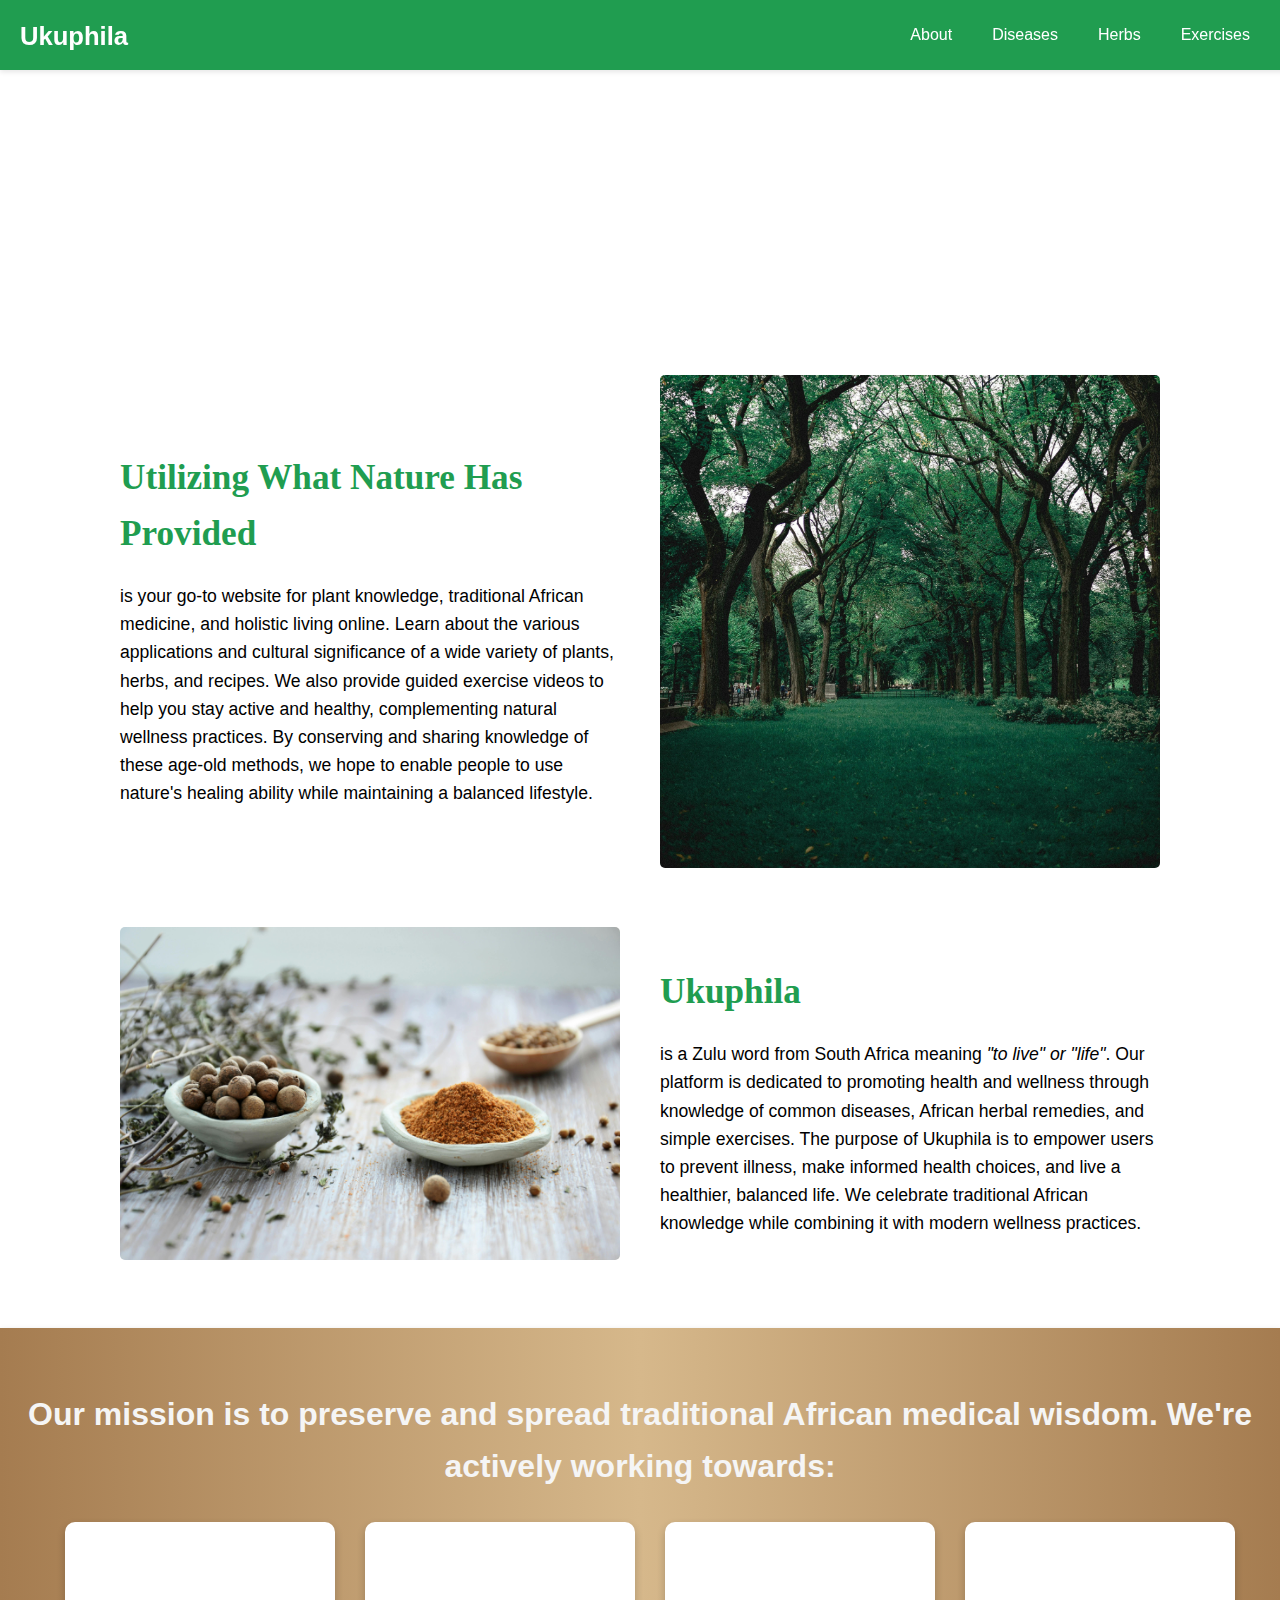
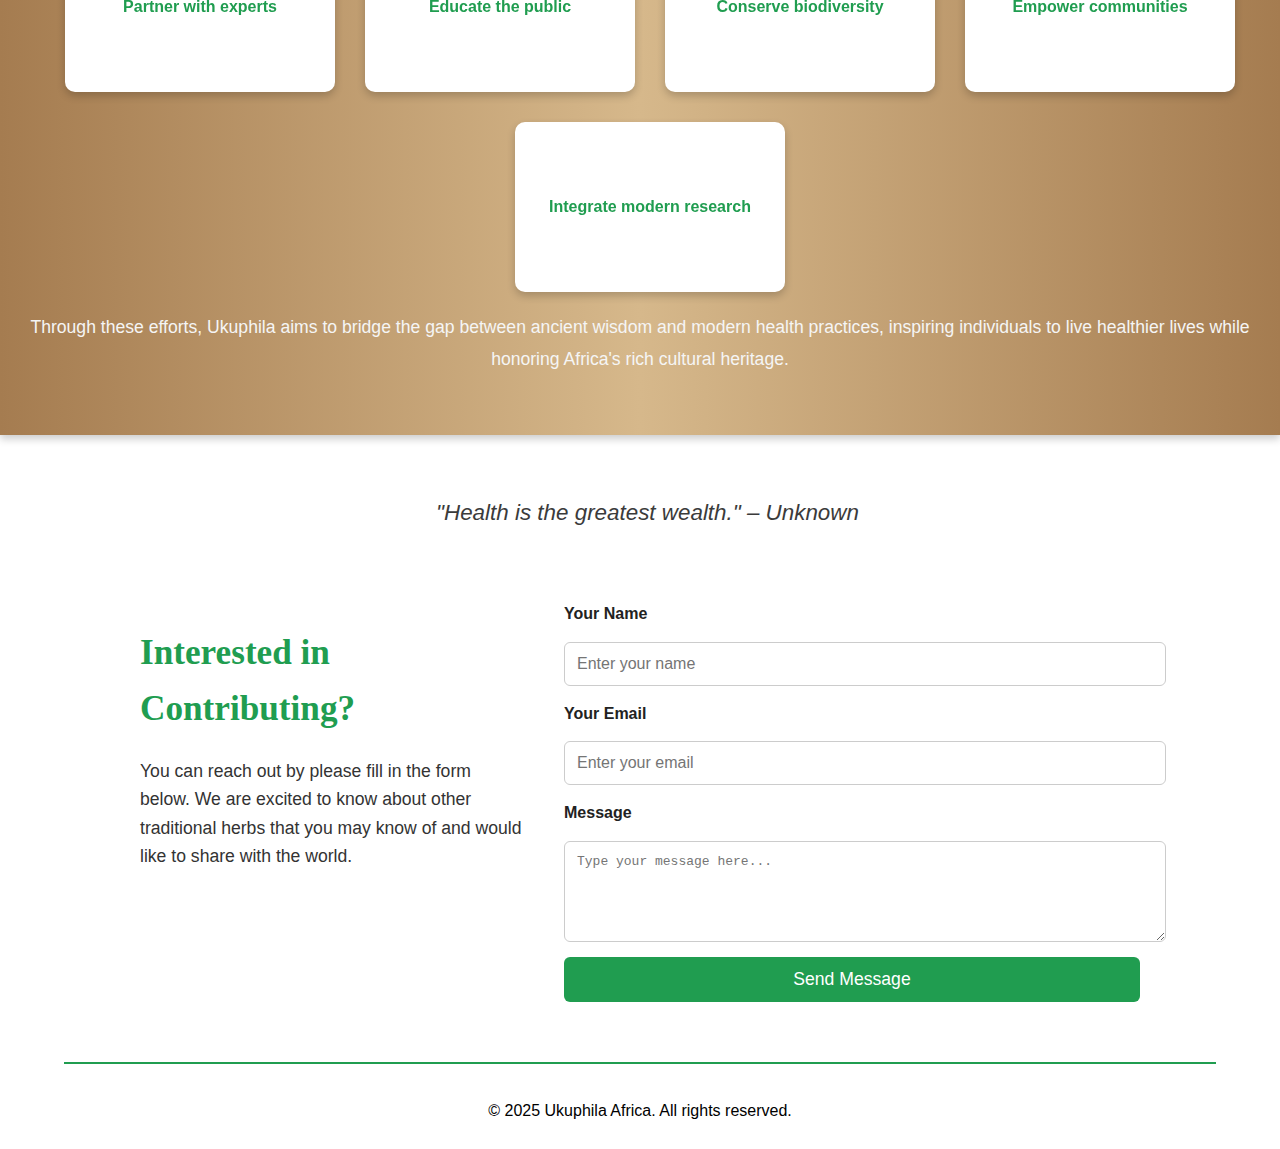
<file: index.html>
<!DOCTYPE html>
<html lang="en">
<head>
    <meta charset="UTF-8">
    <meta name="viewport" content="width=device-width, initial-scale=1.0">
    <title>HerbWell Africa</title>
    <link href="https://fonts.googleapis.com/css2?family=Newsreader:ital,wght@0,400;0,700;1,400;1,700&display=swap" rel="stylesheet">
    <link rel="stylesheet" href="styles.css">

</head>
<body>
    <header>
        <div class="header-flex">
            <h1><a href="index.html" class="header-logo">Ukuphila</a></h1>
            <div class="nav-container">
                <div class="hamburger" id="hamburger">&#9776;</div>
                <nav id="nav-links">
                    <a href="#about-section">About</a>
                    <a href="disease.html">Diseases</a>
                    <a href="herbs.html">Herbs</a>
                    <a href="exercises.html">Exercises</a>
                    
                </nav>
            </div>
        </div>
    </header>

    <main>
        <div class="welcome-banner">
            <h2>Welcome to Ukuphila Africa 🌿</h2>
            <p>Discover the healing power of traditional African herbs, natural remedies, and wellness practices.</p>
        </div>

        <section id="about">

            <br><br>
            
            <div class="about-content" id="about-section">
               
                <div class="about-text">
                    <h1 id="main-heading">Utilizing What Nature Has Provided</h1>
                    <p id="h1-paragraph">
                        is your go-to website for plant knowledge, traditional African medicine, and holistic living online. 
                        Learn about the various applications and cultural significance of a wide variety of plants, herbs, and recipes.  
                        We also provide guided exercise videos to help you stay active and healthy, complementing natural wellness practices.  
                        By conserving and sharing knowledge of these age-old methods, we hope to enable people to use nature's healing ability while maintaining a balanced lifestyle.
                    </p>
                </div>


                <div class="about-image-container">
                    <img src="/images/pic1.jpg"  alt="Forest" class="about-image">
                </div>
            </div>
        </section>

        <section>

            <br><br>
            
            <div class="about-content">
                <div class="about-image-container">
                    
                    <img src="/images/pic2.jpg"  alt="Herbs" class="about-image">

                </div>
               
                <div class="about-text">
                    <h1 id="main-heading">Ukuphila</h1>
                    <p id="h1-paragraph">
                        is a Zulu word from South Africa meaning 
                        <em>"to live" or "life"</em>. Our platform is dedicated to promoting 
                        health and wellness through knowledge of common diseases, African herbal remedies, 
                        and simple exercises. The purpose of Ukuphila is to empower users to prevent illness, make informed health 
                        choices, and live a healthier, balanced life. We celebrate traditional African 
                        knowledge while combining it with modern wellness practices.
                    </p>
                </div>


            </div>
        </section>

        <section id="mission">
            <h1 id="mission-heading">
                Our mission is to preserve and spread traditional African medical wisdom. 
                We're actively working towards:
            </h1>
            
            <div class="flip-card-container">
                <div class="flip-card">
                    <div class="flip-card-inner">
                        <div class="flip-card-front">
                            Partner with experts
                        </div>
                        <div class="flip-card-back">
                            Collaborating with ethnobotanists, herbalists, and researchers to ensure accuracy and authenticity.
                        </div>
                    </div>
                </div>

                <div class="flip-card">
                    <div class="flip-card-inner">
                        <div class="flip-card-front">
                            Educate the public
                        </div>
                        <div class="flip-card-back">
                            Providing accessible information about the uses, benefits, and cultural significance of African herbs and natural remedies.
                        </div>
                    </div>
                </div>

                <div class="flip-card">
                    <div class="flip-card-inner">
                        <div class="flip-card-front">
                            Conserve biodiversity
                        </div>
                        <div class="flip-card-back">
                            Supporting sustainable harvesting practices and raising awareness about the importance of protecting medicinal plants and their habitats.
                        </div>
                    </div>
                </div>

                <div class="flip-card">
                    <div class="flip-card-inner">
                        <div class="flip-card-front">
                            Empower communities
                        </div>
                        <div class="flip-card-back">
                            Encouraging knowledge sharing, local entrepreneurship, and the revitalization of traditional health practices.
                        </div>
                    </div>
                </div>

                <div class="flip-card">
                    <div class="flip-card-inner">
                        <div class="flip-card-front">
                            Integrate modern research
                        </div>
                        <div class="flip-card-back">
                            Combining traditional knowledge with scientific studies to promote safe and effective wellness solutions.
                        </div>
                    </div>
                </div>
            </div>

            <p>
                Through these efforts, Ukuphila aims to bridge the gap between ancient wisdom and modern health practices, inspiring individuals to live healthier lives while honoring Africa's rich cultural heritage.
            </p>
        </section>



        <section id="contact">
            <!-- Quote -->
            <blockquote class="about-quote">
                "Health is the greatest wealth." – Unknown
            </blockquote> 
            <div class="contact-container">
                <div class="contact-info">
                    <h1 id="main-heading">Interested in Contributing?</h1>
                    <p>You can reach out by please fill in the form below. We are excited to know about other traditional herbs that
                          you may know of and would like to share with the world.</p>
                </div>

                <form class="contact-form" method="POST" action="">
                    <label for="name">Your Name</label>
                    <input type="text" id="name" name="name" placeholder="Enter your name" required>

                    <label for="email">Your Email</label>
                    <input type="email" id="email" name="email" placeholder="Enter your email" required>

                    <label for="message">Message</label>
                    <textarea id="message" name="message" rows="5" placeholder="Type your message here..." required></textarea>

                    <button type="submit">Send Message</button>
                </form>
            </div>

            
        </section>


        <hr class="line">
    </main>

    <footer>
        <p>&copy; 2025 Ukuphila Africa. All rights reserved.</p>
    </footer>

    <script src="app.js"></script>
</body>
</html>
</file>
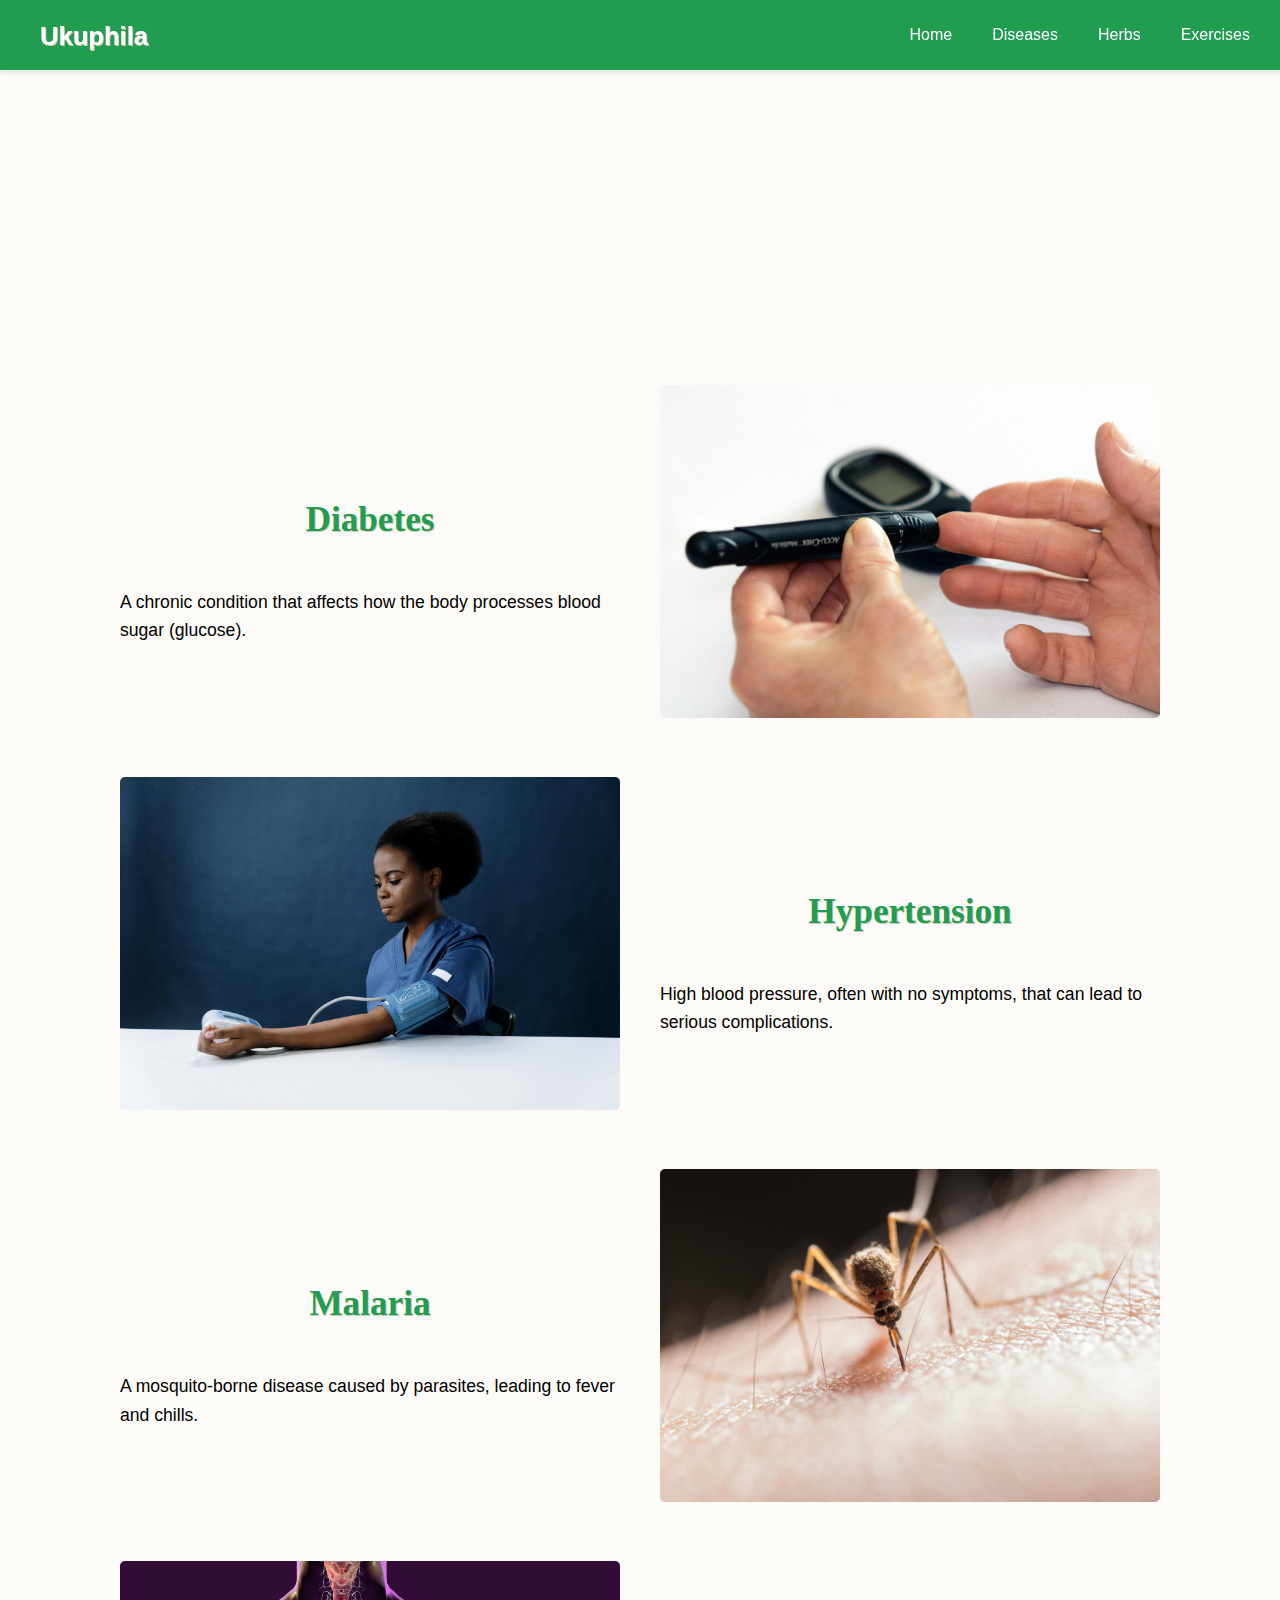
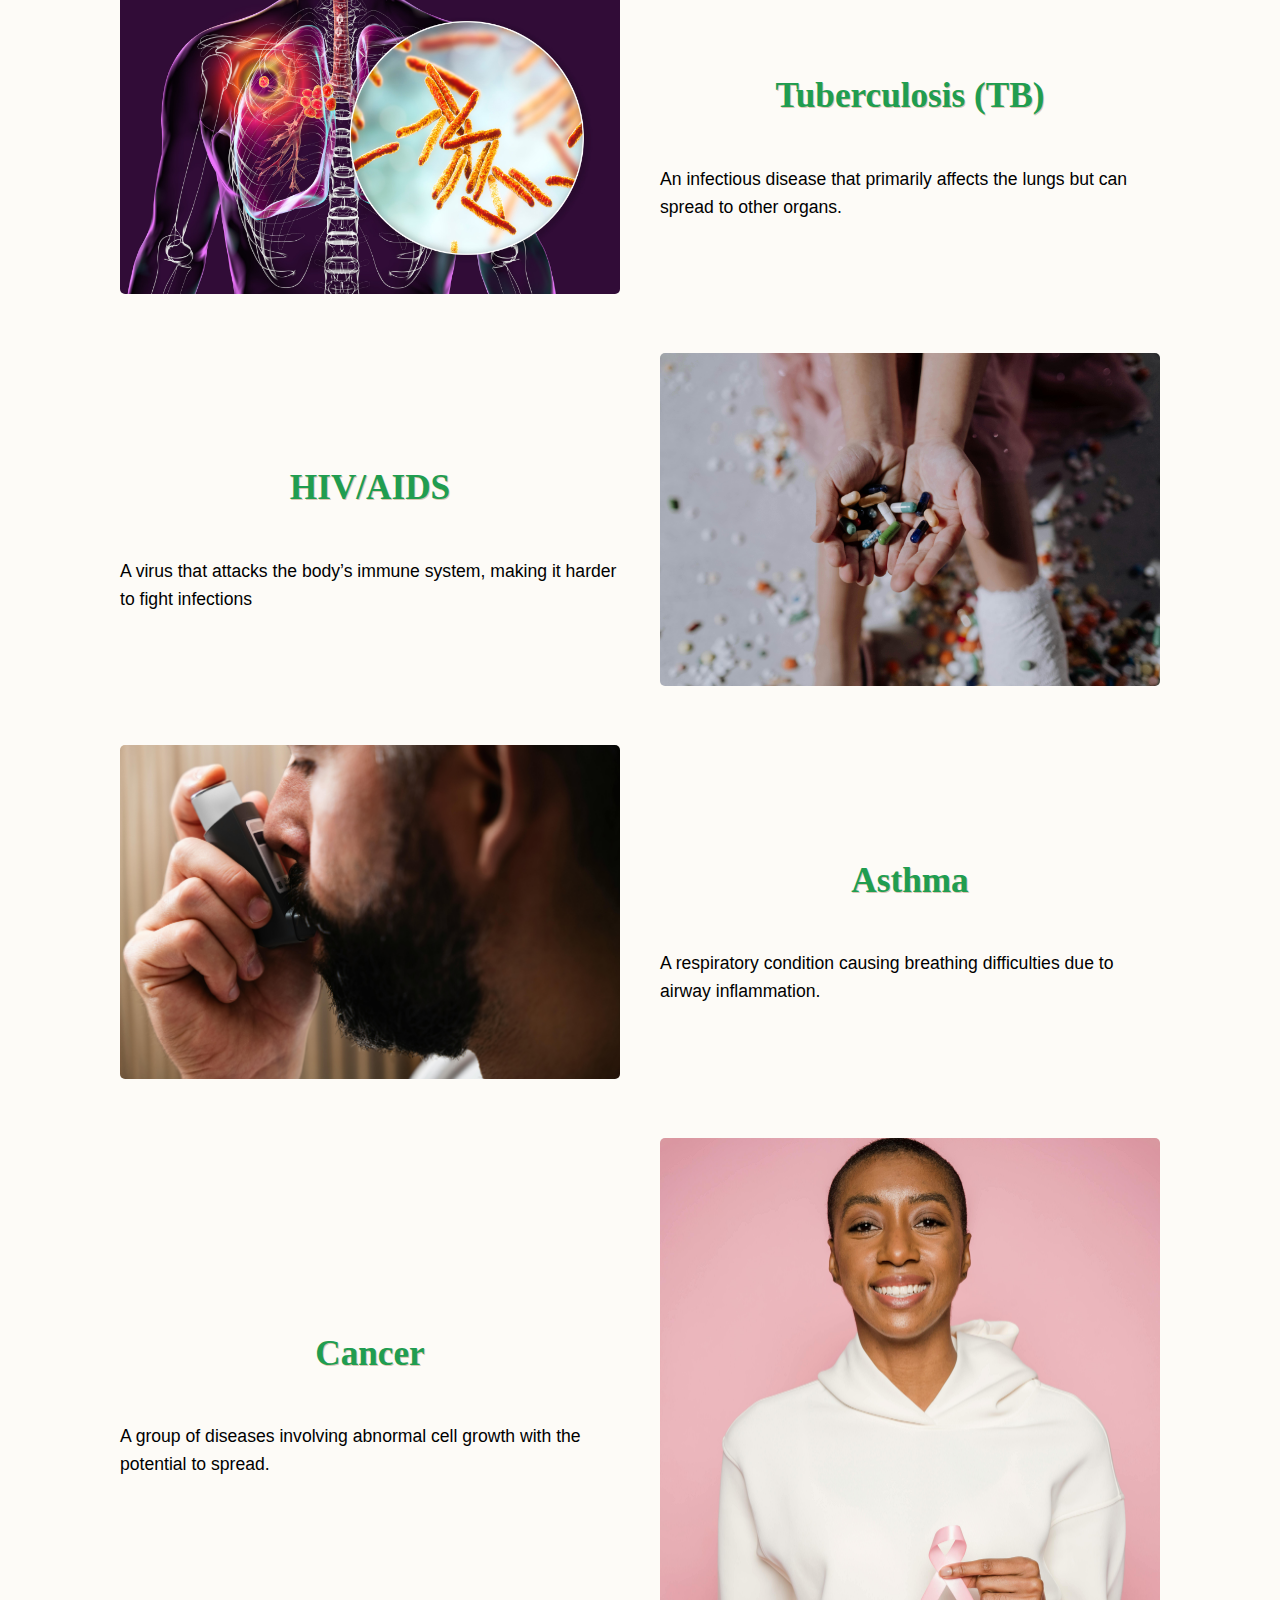
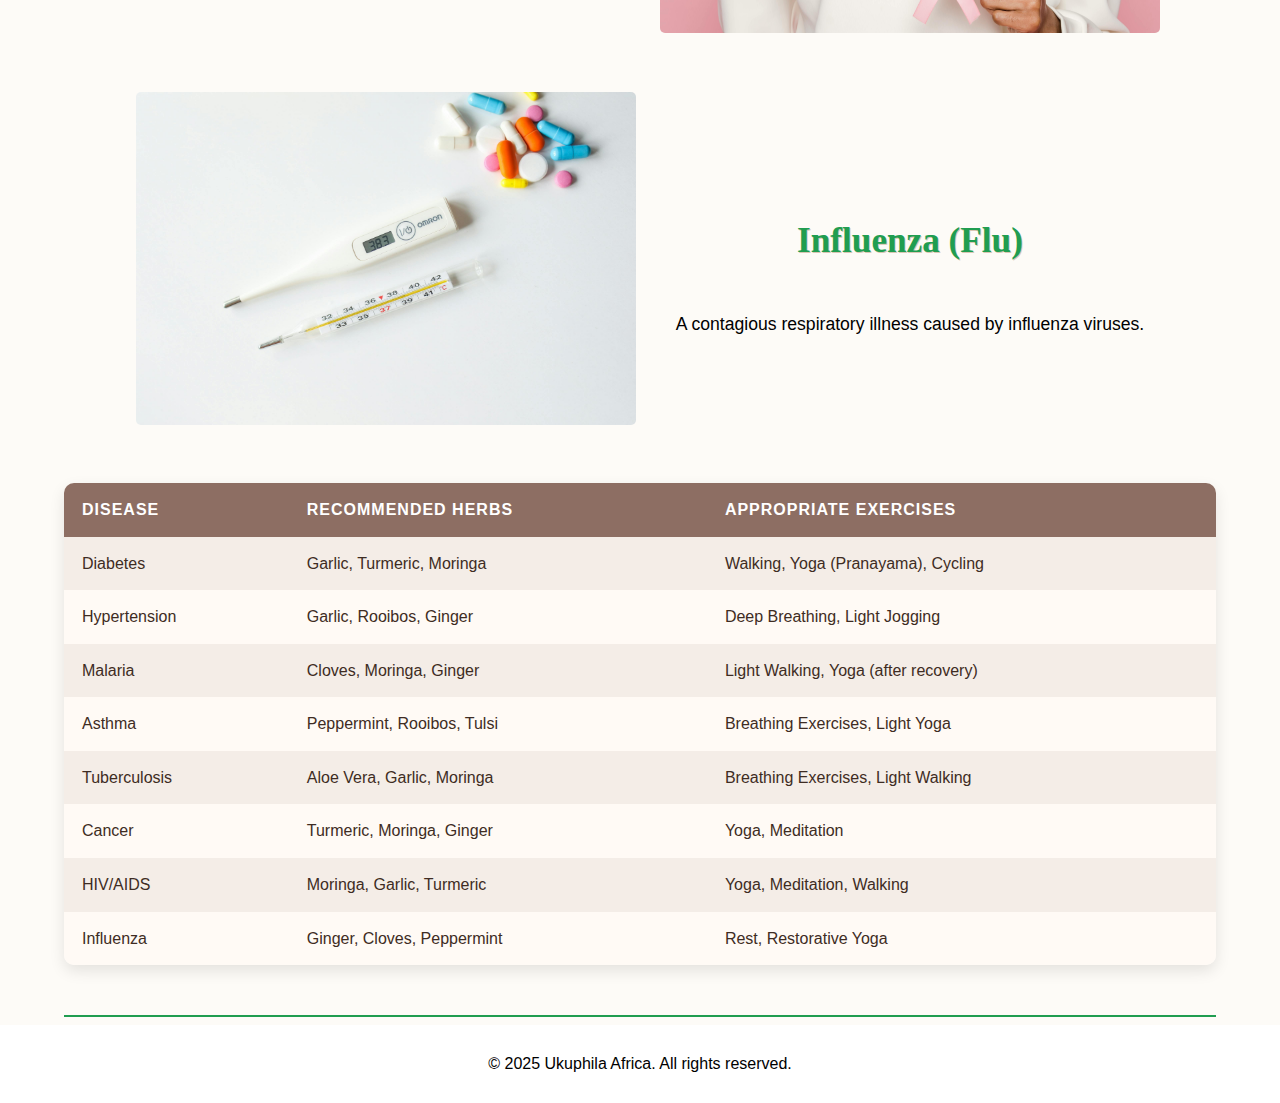
<file: disease.html>
<!DOCTYPE html>
<html lang="en">
<head>
    <meta charset="UTF-8">
    <title>Diseases and Preventive Herbs</title>
    <link rel="stylesheet" href="styles.css">
    <style>
        body {
        font-family: "Segoe UI", Tahoma, Geneva, Verdana, sans-serif;
        background-color: #fdfbf7; /* soft beige/brown */
        margin: 0;
        padding: 0;
        }

        h1 {
        text-align: center;
        padding: 20px;
        color: #5a3e2b;
        text-shadow: 1px 1px #d9c6b3;
        }

        table {
        width: 90%;
        margin: 50px auto;
        border-collapse: collapse;
        box-shadow: 0 6px 15px rgba(0,0,0,0.1);
        border-radius: 10px;
        overflow: hidden;
        animation: fadeIn 1.2s ease-in;
        }

        th, td {
        padding: 14px 18px;
        text-align: left;
        }

        th {
        background-color: #8d6e63; /* earthy brown */
        color: white;
        text-transform: uppercase;
        letter-spacing: 1px;
        }

        tr:nth-child(even) {
        background-color: #f4ede7;
        }

        tr:nth-child(odd) {
        background-color: #fffaf5;
        }

        tr:hover {
        background-color: #e6dcd3;
        transform: scale(1.01);
        transition: all 0.3s ease;
        }

        td {
        color: #3e2c23;
        }

        @keyframes fadeIn {
        from { opacity: 0; transform: translateY(15px); }
        to { opacity: 1; transform: translateY(0); }
        }

        @media screen and (max-width: 768px) {
        table, th, td {
            display: block;
            width: 100%;
        }
        th {
            position: sticky;
            top: 0;
        }
        }
    </style>
</head>
<!-- ...existing code... -->
<body>
    <header>
        <div class="header-flex">
            <h1><a href="index.html" class="header-logo">Ukuphila</a></h1>
            <div class="nav-container">
                <div class="hamburger" id="hamburger">&#9776;</div>
                <nav id="nav-links">
                    <a href="index.html">Home</a>
                    <a href="disease.html">Diseases</a>
                    <a href="herbs.html">Herbs</a>
                    <a href="exercises.html">Exercises</a>
                    
                </nav>
            </div>
        </div>
    </header>
    <main>
        <div class="welcome-banner">
            <h2>Common Diseases🌿</h2>
            <blockquote class="about-quote">
                "Earth has no sorrow that earth cannot heal" – John Muir. 
            </blockquote>
        </div>

        <section id="about">

            
            <div class="about-content">
               
                <div class="about-text">
                    <h1 id="main-heading">Diabetes</h1>
                    <p id="h1-paragraph">
                        A chronic condition that affects how the body processes blood sugar (glucose).
                    </p>
                </div>

                <div class="about-image-container">
                    <img src="/images/diabetes.jpg"  alt="Forest" class="about-image">
                </div>
            </div>
        </section>
                <section>

            <br><br>
            
            <div class="about-content">
                <div class="about-image-container">
                    
                    <img src="/images/Hypertension.jpg"  alt="Herbs" class="about-image">

                </div>
               
                <div class="about-text">
                    <h1 id="main-heading">Hypertension</h1>
                    <p id="h1-paragraph">
                       High blood pressure, often with no symptoms,
                        that can lead to serious complications.
                    </p>
                </div>


            </div>
        </section>
        <br><br>
        <section id="about">

            
            <div class="about-content">
               
                <div class="about-text">
                    <h1 id="main-heading">Malaria</h1>
                    <p id="h1-paragraph">
                       A mosquito-borne disease caused by parasites, leading to fever and chills.
                    </p>
                </div>

                <div class="about-image-container">
                    <img src="/images/Malaria.jpg"  alt="Forest" class="about-image">
                </div>
            </div>
        </section>
        <section>

            <br><br>
            
            <div class="about-content">
                <div class="about-image-container">
                    
                    <img src="/images/Tuberculosis.jpg"  alt="Herbs" class="about-image">

                </div>
               
                <div class="about-text">
                    <h1 id="main-heading">Tuberculosis (TB)</h1>
                    <p id="h1-paragraph">
                       An infectious disease that primarily affects the lungs but can spread to other organs.
                    </p>
                </div>


            </div>
        </section>

        <br><br>
        <section id="about">

            
            <div class="about-content">
               
                <div class="about-text">
                    <h1 id="main-heading">HIV/AIDS</h1>
                    <p id="h1-paragraph">
                      A virus that attacks the body’s immune system, making it harder to fight infections
                    </p>
                </div>

                <div class="about-image-container">
                    <img src="/images/HIVAIDS.jpg"  alt="Forest" class="about-image">
                </div>
            </div>
        </section>
        <section>

            <br><br>
            
            <div class="about-content">
                <div class="about-image-container">
                    
                    <img src="/images/Asthma.jpg"  alt="Herbs" class="about-image">

                </div>
               
                <div class="about-text">
                    <h1 id="main-heading">Asthma</h1>
                    <p id="h1-paragraph">
                       A respiratory condition causing breathing difficulties due to airway inflammation.
                    </p>
                </div>


            </div>
        </section>

        <br><br>
        <section id="about">

            
            <div class="about-content">
               
                <div class="about-text">
                    <h1 id="main-heading">Cancer</h1>
                    <p id="h1-paragraph">
                       A group of diseases involving abnormal cell growth with the potential to spread.
                    </p>
                </div>

                <div class="about-image-container">
                    <img src="/images/Cancer.jpg"  alt="Forest" class="about-image">
                </div>
            </div>
        </section>
        <section>

            <br><br>
            
            <div class="about-content">
                <div class="about-image-container">
                    
                    <img src="/images/Influenza.jpg"  alt="Herbs" class="about-image">

                </div>
               
                <div class="about-text">
                    <h1 id="main-heading">Influenza (Flu)</h1>
                    <p id="h1-paragraph">
                       A contagious respiratory illness caused by influenza viruses.
                    </p>
                </div>


            </div>
        </section>

        <table>
            <tr>
                <th>Disease</th>
                <th>Recommended Herbs</th>
                <th>Appropriate Exercises</th>
            </tr>
            <tr>
                <td>Diabetes</td>
                <td>Garlic, Turmeric, Moringa</td>
                <td>Walking, Yoga (Pranayama), Cycling</td>
            </tr>
            <tr>
                <td>Hypertension</td>
                <td>Garlic, Rooibos, Ginger</td>
                <td>Deep Breathing, Light Jogging</td>
            </tr>
            <tr>
                <td>Malaria</td>
                <td>Cloves, Moringa, Ginger</td>
                <td>Light Walking, Yoga (after recovery)</td>
            </tr>
            <tr>
                <td>Asthma</td>
                <td>Peppermint, Rooibos, Tulsi</td>
                <td>Breathing Exercises, Light Yoga</td>
            </tr>
            <tr>
                <td>Tuberculosis</td>
                <td>Aloe Vera, Garlic, Moringa</td>
                <td>Breathing Exercises, Light Walking</td>
            </tr>
            <tr>
                <td>Cancer</td>
                <td>Turmeric, Moringa, Ginger</td>
                <td>Yoga, Meditation</td>
            </tr>
            <tr>
                <td>HIV/AIDS</td>
                <td>Moringa, Garlic, Turmeric</td>
                <td>Yoga, Meditation, Walking</td>
            </tr>
            <tr>
                <td>Influenza</td>
                <td>Ginger, Cloves, Peppermint</td>
                <td>Rest, Restorative Yoga</td>    
            </tr>
            
        </table>
    </main>
    

    <hr class="line">
    <footer>
        <p>&copy; 2025 Ukuphila Africa. All rights reserved.</p>
    </footer>

    
</body>

</html>
</file>
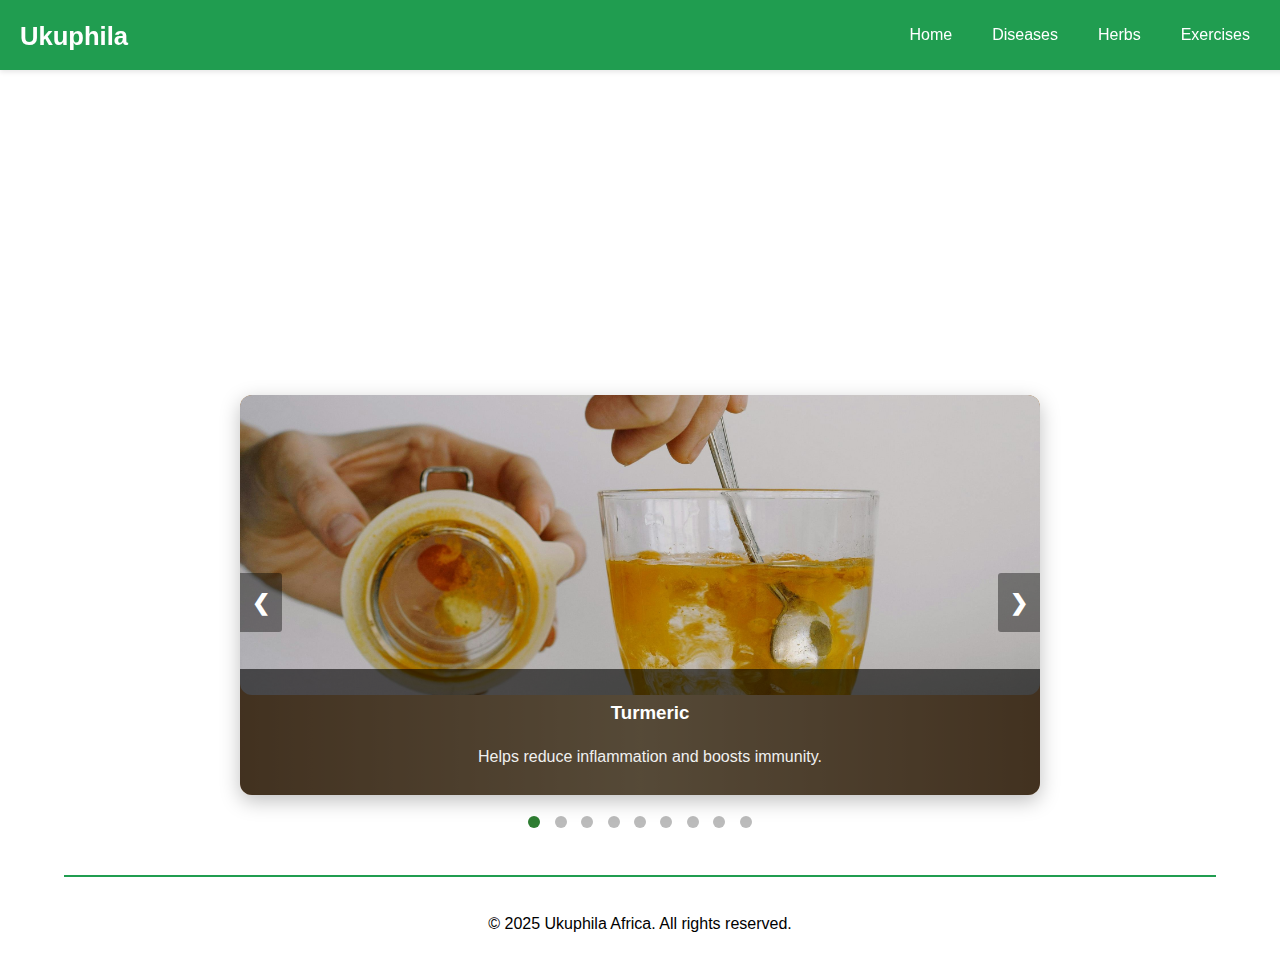
<file: herbs.html>
<!DOCTYPE html>
<html lang="en">
<head>
    <meta charset="UTF-8">
    <title>Herbs</title>
    <link rel="stylesheet" href="styles.css">
    <style>

        .slideshow-container {
            max-width: 800px;
            position: relative;
            margin: 10px auto;
            border-radius: 12px;
            overflow: hidden;
            box-shadow: 0 6px 20px rgba(0,0,0,0.25);
            background: linear-gradient(90deg, #a57c50, #d6b88b, #a57c50);
        }

        /* Slides */
        .mySlides {
            width: 100%;
            height: 400px;
            display: none;
            position: relative;
        }

        .mySlides img {
            width: 100%;
            height: 400px;
            object-fit: cover;
            border-radius: 12px;
        }

        /* Caption */
        .caption {
            position: absolute;
            bottom: 0;
            width: 100%;
            padding: 15px;
            background: rgba(0,0,0,0.6);
            color: #fff;
            text-align: center;
            font-size: 20px;
            font-weight: bold;
        }

        /* Fade animation */
        .fade {
            animation: fadeEffect 1.5s ease-in-out;
        }
        .caption p {
            font-size: 16px;
            margin-top: 5px;
            font-weight: normal;
            color: #f0f0f0;
            line-height: 1.4;
        }


        @keyframes fadeEffect {
            from { opacity: 0.4; }
            to { opacity: 1; }
        }

        /* Navigation arrows */
        .prev, .next {
            cursor: pointer;
            position: absolute;
            top: 50%;
            width: auto;
            padding: 12px;
            margin-top: -22px;
            color: white;
            font-weight: bold;
            font-size: 22px;
            border-radius: 0 3px 3px 0;
            background: rgba(0,0,0,0.4);
            user-select: none;
            transition: 0.3s;
        }

        .next {
            right: 0;
            border-radius: 3px 0 0 3px;
        }

        .prev:hover, .next:hover {
            background: rgba(0,0,0,0.7);
        }

        /* Dots */
        .dots {
            text-align: center;
            margin-top: 15px;
        }

        .dot {
            cursor: pointer;
            height: 12px;
            width: 12px;
            margin: 0 5px;
            background-color: #bbb;
            border-radius: 50%;
            display: inline-block;
            transition: background 0.6s ease;
        }

        .active, .dot:hover {
            background-color: #2e7d32;
        }
        @media screen {
            .caption {
                font-size: 16px;
                padding: 10px;
            }
            .mySlides img {
                height: 300px;
            }
        }
        @media screen and (max-width: 768px) {
            .slideshow-container img {
                height: 250px;  /* smaller for mobile */
            }
            .mySlides {
                height: 250px;
            }
        }


    </style>
</head>
<body>
    <header>
        <div class="header-flex">
            <h1><a href="index.html" class="header-logo">Ukuphila</a></h1>
            <div class="nav-container">
                <div class="hamburger" id="hamburger">&#9776;</div>
                <nav id="nav-links">
                    <a href="index.html">Home</a>
                    <a href="disease.html">Diseases</a>
                    <a href="herbs.html">Herbs</a>
                    <a href="exercises.html">Exercises</a>
                    
                </nav>
            </div>
        </div>
    </header>
    <main>
        
        <div class="welcome-banner">
            <h2>Herbs🌿</h2>
            <blockquote class="about-quote">
                "Let food be thy medicine and medicine be thy food." – Hippocrates
            </blockquote>
        </div>

        <div class="slideshow-container">
            <div class="mySlides fade">
                <img src="images/herbs/Turmeric.jpg" alt="Turmeric">
                <div class="caption">
                    <h3>Turmeric</h3>
                    <p>Helps reduce inflammation and boosts immunity.</p>
                </div>   
            </div>

            <div class="mySlides fade">
                <img src="images/herbs/Garlic.jpg" alt="Garlic">
                <div class="caption">
                    <h3>Garlic</h3>
                    <p>Supports heart health and fights infections.</p>
                </div>
            </div>
           
            
            <div class="mySlides fade">
                <img src="images/herbs/Moringa.jpg" alt="Moringa">
                <div class="caption">
                    <h3>Moringa</h3>
                    <p>Rich in vitamins and antioxidants, promotes overall wellness.</p>
                </div>
            </div>

            <div class="mySlides fade">
                <img src="images/herbs/Cloves.jpg" alt="Cloves">
                <div class="caption">
                    <h3>Cloves</h3>
                    <p>Known for their antimicrobial and pain-relieving properties.</p>
                </div>
            </div>
    
            <div class="mySlides fade">
                <img src="images/herbs/Rooibos.jpg" alt="Rooibos">
                <div class="caption">
                    <h3>Rooibos</h3>
                    <p>High in antioxidants, supports heart health and reduces inflammation.</p>
                </div>
            </div>
           
            <div class="mySlides fade">
                <img src="images/herbs/Ginger.jpg" alt="Ginger">
                <div class="caption">
                    <h3>Ginger</h3>
                    <p>Aids digestion, reduces nausea, and has anti-inflammatory effects.</p>
                </div>
            </div>
             
           <div class="mySlides fade">
                <img src="images/herbs/Peppermint.jpg" alt="Peppermint">
                <div class="caption">
                    <h3>Peppermint</h3>
                    <p>Relieves digestive issues and soothes headaches.</p>
                </div>
            </div>
             
            <div class="mySlides fade">
                <img src="images/herbs/Tulsi.jpg" alt="Tulsi">
                <div class="caption">
                    <h3>Tulsi</h3>
                    <p>Boosts immunity, reduces stress, and promotes respiratory health.</p>
                </div>
            </div>

            <div class="mySlides fade">
                <img src="images/herbs/Aloe Vera.jpg" alt="Aloe Vera">
                <div class="caption">
                    <h3>Aloe Vera</h3>
                    <p>Soothes skin irritations and supports digestive health.</p>
                </div>
            </div>

              <!-- Next and Previous buttons -->
            <a class="prev" onclick="plusSlides(-1)">&#10094;</a>
            <a class="next" onclick="plusSlides(1)">&#10095;</a>

        </div>
        <div class="dots">
            <span class="dot" onclick="currentSlide(0)"></span>
            <span class="dot" onclick="currentSlide(1)"></span>
            <span class="dot" onclick="currentSlide(2)"></span>
            <span class="dot" onclick="currentSlide(3)"></span>
            <span class="dot" onclick="currentSlide(4)"></span>
            <span class="dot" onclick="currentSlide(5)"></span>
            <span class="dot" onclick="currentSlide(6)"></span>
            <span class="dot" onclick="currentSlide(7)"></span>
            <span class="dot" onclick="currentSlide(8)"></span>
        </div>
        <script src="app.js"></script>
    </main>


    <hr class="line">
    <footer>
        <p>&copy; 2025 Ukuphila Africa. All rights reserved.</p>
    </footer>
</body>
</html>
</file>
<file: styles.css>
:root {
  --heading-font-font-family: "Instrument Serif";
  --accent-hsl: 143, 66%, 37%; /* hue, saturation, lightness */
  --heading-1-size-value: 3; /* Base size for h1 in vw */
}

body {
    font-family: Arial, sans-serif;
    margin: 0;
    padding: 0;
    line-height: 1.6;
    background-color: white;
    color: black;
}
.header-flex {
    display: flex;
    justify-content: space-between; 
    align-items: center;
    background-color: hsla(var(--accent-hsl), 1); 
    color: white;
    padding: 10px 20px;
    position: fixed;  
    top: 0;            
    left: 0;
    width: 100%; 
    height: 50px;     
    z-index: 1000;    
    box-shadow: 0 2px 5px rgba(0,0,0,0.1); 
}

.header-logo {
    color: white;
    text-decoration: none;
    font-size: 0.8em;
}

/* Nav styles */
.nav-container {
    display: flex;
    align-items: center;
    margin-right: 40px;
}

nav {
    display: flex;
    gap: 20px;
}

/* Hamburger for mobile */
.hamburger {
    display: none;
    font-size: 1.5em;
    cursor: pointer;
}

/* Nav link styles */
#nav-links a {
    color: white;
    text-decoration: none;
    font-size: 1em;
    transition: 0.3s;
    padding: 10px;
}

#nav-links a:hover {
    background-color: white;
    color: hsla(var(--accent-hsl), 1);
    border-radius: 3px;
    cursor: pointer;
}


/* Responsive layout */
@media screen and (max-width: 768px) {
    nav {
        display: none; /* Hide links by default on mobile */
        flex-direction: column;
        background-color: hsla(var(--accent-hsl), 1);
        position: absolute;
        top: 60px;
        right: 0; /* Align mobile menu to the right */
        width: 100%;
    }

    nav a {
        padding: 15px;
        border-top: 1px solid #fff;
    }

    .hamburger {
        display: block;
    }
}


main {
    margin-top: 60px; 
}

/* Banner container */
.welcome-banner {
    width: 100%;
    color: #2c3e50;
    text-align: center;
    padding: 40px 20px;
    animation: bannerSlideIn 1s ease-out forwards;
    transform: translateY(-50px);
    opacity: 0;
}

/* Heading animation */
.welcome-banner h2 {
    font-size: 2.8em;
    margin-bottom: 15px;
    background: linear-gradient(90deg, #a57c50, #d6b88b, #a57c50);
    -webkit-background-clip: text;
    background-clip: text;
    -webkit-text-fill-color: transparent;
    animation: textGradient 3s infinite alternate, bounceIn 1.5s forwards;
}

/* Paragraph animation */
.welcome-banner p {
    font-size: 1.3em;
    animation: fadeInUp 2s forwards;
}

/* Banner slide down */
@keyframes bannerSlideIn {
    to {
        transform: translateY(0);
        opacity: 1;
    }
}

/* Text gradient shimmer */
@keyframes textGradient {
    0% { background-position: 0% 50%; }
    50% { background-position: 100% 50%; }
    100% { background-position: 0% 50%; }
}

/* Bounce in effect */
@keyframes bounceIn {
    0% { transform: scale(0.5); opacity: 0; }
    60% { transform: scale(1.2); opacity: 1; }
    80% { transform: scale(0.95); }
    100% { transform: scale(1); }
}

/* Paragraph fade up */
@keyframes fadeInUp {
    0% { transform: translateY(30px); opacity: 0; }
    100% { transform: translateY(0); opacity: 1; }
}

/* Responsive adjustments */
@media screen and (max-width: 768px) {
    .welcome-banner h2 { font-size: 2em; }
    .welcome-banner p { font-size: 1em; }
}

/* Quote styling */
.about-quote {
    font-style: italic;
    color: #3b3b3b;
    font-size: 1.4em;
    text-align: center;
    max-width: 700px;
    margin: 50px auto;
    padding-left: 15px;

}

/* Side by side container */
.about-content {
    display: flex;
    align-items: center;      
    justify-content: center;  
    gap: 40px;                
    flex-wrap: wrap;     
         
}

/* Text side */
.about-text {
    max-width: 500px;
}

/* Heading */
#main-heading {
    font-family: var(--heading-font-font-family);
    font-size: 2.2em;
    color: hsla(var(--accent-hsl), 1);
    margin-bottom: 20px;
}

/* Paragraph */
#h1-paragraph {
    font-size: 1.1em;
    line-height: 1.6;
}

/* Image side */
.about-image-container {
    max-width: 500px;
    flex: 1;
}

.about-image {
    width: 100%;
    height: auto;
    border-radius: 5px;
    object-fit: cover;
}

/* Mission */
#mission {
    max-width: 100%;
    margin: 60px auto;
    padding: 40px 20px;
    text-align: center;
    background: linear-gradient(90deg, #a57c50, #d6b88b, #a57c50); /* Soft, warm beige/soil brown */
    box-shadow: 0 4px 8px rgba(0,0,0,0.2);
    color: #3b3b3b; /* Dark text for readability */
}

#mission-heading {
    font-size: 2em;
    color:whitesmoke;
    text-align: center;
    margin-bottom: 20px;
}

#mission p {
    font-size: 1.1em;
    line-height: 1.8;
    margin-bottom: 20px;
    color: whitesmoke;
    margin-top: 40px;
}

.flip-card-container {
    display: flex;
    flex-wrap: wrap;
    justify-content: center;
    gap: 50px;
    margin-top: 30px;
}

.flip-card {
    background-color: transparent;
    width: 250px;
    height: 150px;
    perspective: 1000px; /* Gives the 3D effect */
}

.flip-card-inner {
    position: relative;
    width: 100%;
    height: 100%;
    text-align: center;
    transition: transform 0.8s;
    transform-style: preserve-3d;
    cursor: pointer;
}

.flip-card:hover .flip-card-inner {
    transform: rotateY(180deg);
}

.flip-card-front, .flip-card-back {
    position: absolute;
    width: 100%;
    height: 100%;
    border-radius: 10px;
    backface-visibility: hidden;
    display: flex;
    justify-content: center;
    align-items: center;
    padding: 10px;
    box-shadow: 0 4px 8px rgba(0,0,0,0.2);
    font-weight: bold;
    font-size: 16px;
   
}

.flip-card-front {
    background-color: white;
    color: hsla(143, 66%, 37%, 1);
}

.flip-card-back {
    background-color: hsla(143, 66%, 37%, 1);
    transform: rotateY(180deg);
    font-weight: normal;
    font-size: 14px;
    color: white;
}

/* Responsive design for cards*/
@media screen and (max-width: 768px) {
    .flip-card-container {
        flex-direction: column;
        align-items: center;
    }

    .flip-card {
        width: 90%;  /* make card nearly full width */
        height: 180px;
        margin-bottom: 20px;
    }

    .flip-card-front, .flip-card-back {
        font-size: 14px;
    }
}

/* Contact Section */
.contact-container {
    display: flex;
    justify-content: space-between;
    align-items: flex-start;
    gap: 40px;
    max-width: 1000px;
    margin: 0 auto;
    padding: 20px;
}

.contact-info {
    flex: 1;
}


.contact-info p {
    font-size: 1.1em;
    color: #333;
}

.contact-form {
    flex: 1.5;
    display: flex;
    flex-direction: column;
    gap: 15px;
}

.contact-form label {
    font-weight: bold;
    color: #222;
}

.contact-form input,
.contact-form textarea {
    padding: 12px;
    border: 1px solid #ccc;
    border-radius: 6px;
    font-size: 1em;
    width: 100%;
}

.contact-form input:focus,
.contact-form textarea:focus {
    border-color: hsla(var(--accent-hsl), 1);
    outline: none;
    box-shadow: 0 0 5px hsla(var(--accent-hsl), 0.5);
}

.contact-form button {
    background-color: hsla(var(--accent-hsl), 1);
    color: white;
    padding: 12px;
    border: none;
    border-radius: 6px;
    font-size: 1.1em;
    cursor: pointer;
    transition: background-color 0.3s ease;
}

.contact-form button:hover {
    background-color: hsla(var(--accent-hsl), 0.8);
}

.line {
    border: none;
    height: 2px;
    background-color: hsla(var(--accent-hsl), 1);
    margin-top: 40px;
    width: 90%;
    margin-left: auto;
    margin-right: auto;
}


/* Responsive adjustments */
@media screen and (max-width: 768px) {
    #about, #contribute {
        padding: 20px 10px;
    }
}


footer {
    text-align: center;
    background-color:white;
    padding: 10px;
}
</file>
